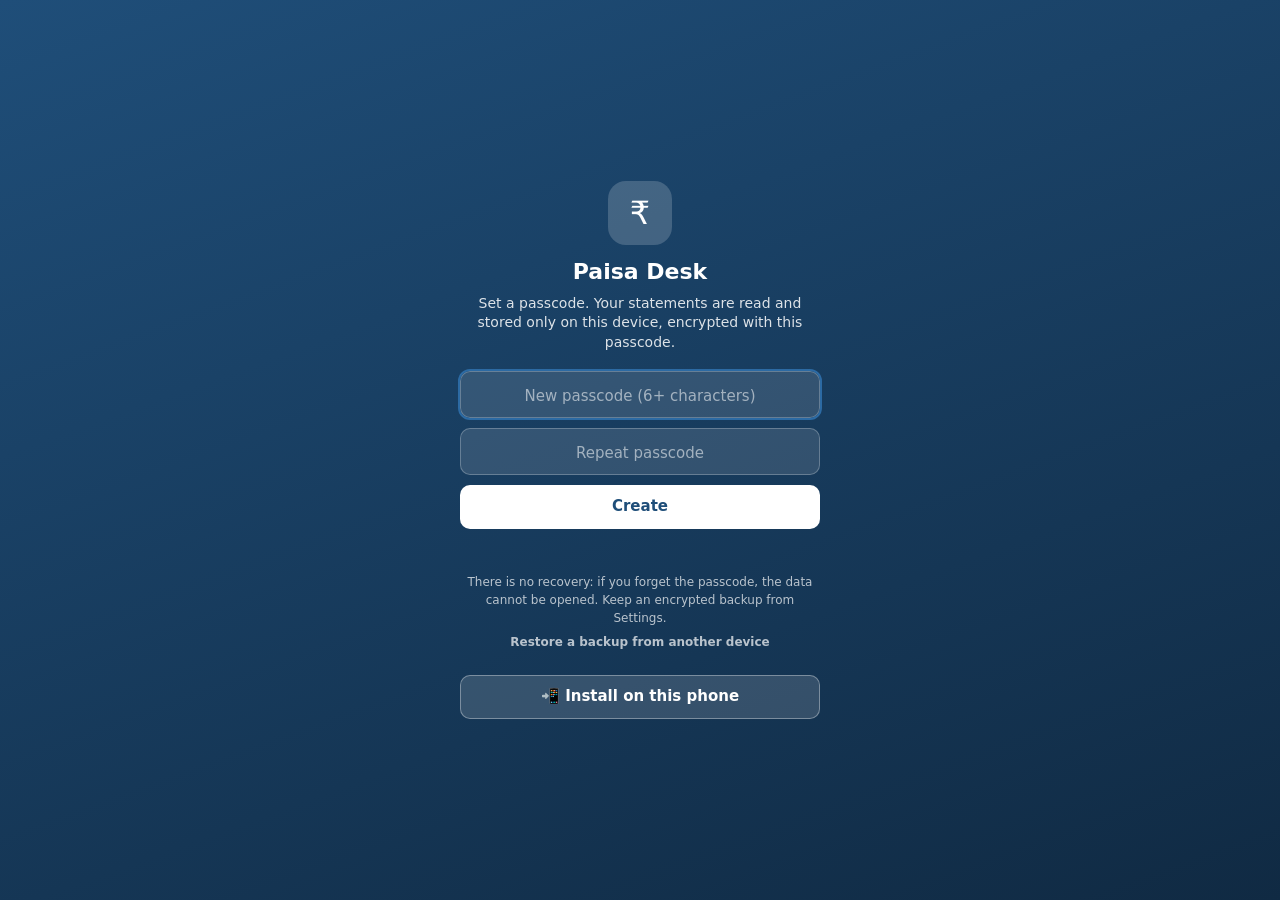
<file: index.html>
<!doctype html>
<html lang="en-IN">
<head>
  <meta charset="utf-8">
  <meta name="viewport" content="width=device-width, initial-scale=1, viewport-fit=cover">
  <meta name="theme-color" content="#1f4e79">
  <meta name="description" content="Personal money manager: bank, Paytm and CIBIL statements read on your own device.">
  <meta name="referrer" content="no-referrer">
  <meta http-equiv="Content-Security-Policy" content="default-src 'self'; script-src 'self' https://accounts.google.com/gsi/client; style-src 'self' 'unsafe-inline' https://accounts.google.com/gsi/style; img-src 'self' data: blob:; connect-src 'self' https://gmail.googleapis.com https://accounts.google.com/gsi/; worker-src 'self' blob:; frame-src https://accounts.google.com/gsi/; object-src 'none'; base-uri 'self'; form-action 'self'">
  <title>Paisa Desk</title>
  <link rel="manifest" href="manifest.json">
  <link rel="icon" href="icons/icon.svg" type="image/svg+xml">
  <link rel="apple-touch-icon" href="icons/icon-192.png">
  <link rel="stylesheet" href="styles.css">
</head>
<body>
  <div id="lock" class="lock" hidden></div>
  <div id="app" hidden>
    <header class="top">
      <div class="brand"><span class="logo">₹</span> Paisa Desk</div>
      <div class="top-r">
        <span id="saved" class="saved" aria-live="polite"></span>
        <button class="icon-btn" data-act="lock" aria-label="Lock">🔒</button>
        <button class="icon-btn" data-act="settings" aria-label="Settings">⚙️</button>
      </div>
    </header>
    <main id="view"></main>
    <nav class="tabs" id="tabs">
      <button data-tab="home"><span>🏠</span>Home</button>
      <button data-tab="spends"><span>📋</span>Spends</button>
      <button data-tab="import" class="tab-add"><span>⬆️</span>Import</button>
      <button data-tab="loans"><span>🏦</span>Loans</button>
      <button data-tab="plan"><span>🎯</span>Plan</button>
    </nav>
  </div>
  <div id="sheet" class="sheet" hidden><div class="sheet-bg" data-act="close"></div><div class="sheet-body" id="sheetBody"></div></div>
  <div id="toast" class="toast" hidden></div>
  <script src="vendor/pdf.min.js"></script>
  <script src="vendor/xlsx.full.min.js"></script>
  <script src="js/parse.js"></script>
  <script src="js/cibil.js"></script>
  <script src="js/cat.js"></script>
  <script src="js/store.js"></script>
  <script src="js/gmail.js"></script>
  <script src="js/app.js"></script>
</body>
</html>
</file>
<file: styles.css>
:root {
  --bg: #f4f6f9; --card: #ffffff; --ink: #14202e; --ink2: #4a5869; --muted: #7b8796; --line: #e3e8ef;
  --brand: #1f4e79; --brand2: #2c6aa3; --brandSoft: #e6eef7;
  --in: #2a78d6; --out: #e07a2f; --inv: #7a5bd1;
  --good: #1f8a4c; --warn: #b7791f; --bad: #c53030; --goodSoft: #e3f4ea; --warnSoft: #fbf1dc; --badSoft: #fbe5e5;
  --r: 14px; --shadow: 0 1px 2px rgba(20, 32, 46, .06), 0 2px 8px rgba(20, 32, 46, .05);
  color-scheme: light;
}
@media (prefers-color-scheme: dark) {
  :root {
    --bg: #0f1620; --card: #17212d; --ink: #e8edf3; --ink2: #b3bfcc; --muted: #8494a6; --line: #273445;
    --brand: #6ea8dc; --brand2: #8bbbe6; --brandSoft: #1c2d40;
    --in: #5b9be6; --out: #f0975a; --inv: #a08ae6;
    --good: #4cc27f; --warn: #e2b04a; --bad: #f07171; --goodSoft: #173325; --warnSoft: #3a2f17; --badSoft: #3d1d1d;
    --shadow: none; color-scheme: dark;
  }
}
* { box-sizing: border-box; }
html, body { margin: 0; background: var(--bg); color: var(--ink); font: 15px/1.4 system-ui, -apple-system, "Segoe UI", Roboto, sans-serif; -webkit-text-size-adjust: 100%; }
button, input, select, textarea { font: inherit; color: inherit; }
button { cursor: pointer; }
[hidden] { display: none !important; }
.num { font-variant-numeric: tabular-nums; }

/* top bar + tabs */
.top { position: sticky; top: 0; z-index: 5; display: flex; align-items: center; justify-content: space-between; padding: calc(10px + env(safe-area-inset-top)) 16px 10px; background: var(--brand); color: #fff; }
@media (prefers-color-scheme: dark) { .top { background: #13283d; } }
.brand { font-weight: 700; font-size: 17px; display: flex; align-items: center; gap: 8px; }
.logo { display: inline-grid; place-items: center; width: 28px; height: 28px; border-radius: 8px; background: rgba(255, 255, 255, .18); font-size: 16px; }
.top-r { display: flex; align-items: center; gap: 4px; }
.saved { font-size: 12px; opacity: .8; margin-right: 4px; }
.icon-btn { background: none; border: 0; width: 40px; height: 40px; border-radius: 10px; font-size: 18px; }
.icon-btn:hover { background: rgba(255, 255, 255, .12); }
main { max-width: 760px; margin: 0 auto; padding: 14px 16px calc(96px + env(safe-area-inset-bottom)); }
.tabs { position: fixed; bottom: 0; left: 0; right: 0; z-index: 5; display: flex; justify-content: center; background: var(--card); border-top: 1px solid var(--line); padding-bottom: env(safe-area-inset-bottom); }
.tabs button { flex: 1; max-width: 150px; background: none; border: 0; padding: 8px 2px 9px; font-size: 11.5px; color: var(--muted); display: flex; flex-direction: column; align-items: center; gap: 2px; }
.tabs button span { font-size: 19px; filter: grayscale(1); opacity: .7; }
.tabs button.on { color: var(--brand); font-weight: 600; }
.tabs button.on span { filter: none; opacity: 1; }

/* building blocks */
h2 { font-size: 17px; margin: 22px 0 10px; }
h2:first-child { margin-top: 4px; }
h3 { font-size: 15px; margin: 0 0 8px; }
.card { background: var(--card); border-radius: var(--r); box-shadow: var(--shadow); border: 1px solid var(--line); padding: 14px; margin-bottom: 12px; }
.muted { color: var(--muted); }
.small { font-size: 13px; }
.tiny { font-size: 12px; }
.row { display: flex; align-items: center; gap: 10px; }
.between { justify-content: space-between; }
.wrap { flex-wrap: wrap; }
.grow { flex: 1; min-width: 0; }
.right { text-align: right; }
.ellip { white-space: nowrap; overflow: hidden; text-overflow: ellipsis; }
.btn { border: 1px solid var(--line); background: var(--card); border-radius: 10px; padding: 10px 14px; min-height: 44px; font-weight: 600; }
.btn.pri { background: var(--brand); border-color: var(--brand); color: #fff; }
@media (prefers-color-scheme: dark) { .btn.pri { color: #0f1620; } }
.btn.danger { color: var(--bad); }
.btn.sm { min-height: 34px; padding: 6px 10px; font-size: 13px; }
.btn.block { width: 100%; }
.btn:disabled { opacity: .5; cursor: default; }
.link { background: none; border: 0; color: var(--brand); font-weight: 600; padding: 6px 0; }
input[type=text], input[type=number], input[type=password], input[type=date], input[type=search], select, textarea {
  width: 100%; border: 1px solid var(--line); background: var(--bg); border-radius: 10px; padding: 10px 12px; min-height: 44px;
}
input:focus, select:focus, textarea:focus { outline: 2px solid var(--brand2); outline-offset: 0; }
label.f { display: block; font-size: 13px; color: var(--ink2); margin: 10px 0 4px; }
.grid2 { display: grid; grid-template-columns: 1fr 1fr; gap: 10px; }
.chips { display: flex; gap: 6px; overflow-x: auto; padding-bottom: 4px; scrollbar-width: none; }
.chip { flex: none; border: 1px solid var(--line); background: var(--card); border-radius: 999px; padding: 6px 12px; font-size: 13px; white-space: nowrap; }
.chip.on { background: var(--brand); color: #fff; border-color: var(--brand); }
@media (prefers-color-scheme: dark) { .chip.on { color: #0f1620; } }
.pill { display: inline-block; border-radius: 999px; padding: 2px 8px; font-size: 12px; font-weight: 600; }
.pill.good { background: var(--goodSoft); color: var(--good); }
.pill.warn { background: var(--warnSoft); color: var(--warn); }
.pill.bad { background: var(--badSoft); color: var(--bad); }
.pill.info { background: var(--brandSoft); color: var(--brand); }

/* month switcher */
.month { display: flex; align-items: center; justify-content: space-between; margin-bottom: 12px; }
.month b { font-size: 17px; }
.month button { width: 44px; height: 40px; border-radius: 10px; border: 1px solid var(--line); background: var(--card); font-size: 18px; }

/* KPI tiles */
.tiles { display: grid; grid-template-columns: 1fr 1fr; gap: 10px; margin-bottom: 12px; }
.tile { background: var(--card); border: 1px solid var(--line); border-radius: var(--r); padding: 12px 14px; box-shadow: var(--shadow); }
.tile .k { font-size: 12.5px; color: var(--muted); }
.tile .v { font-size: 22px; font-weight: 700; margin-top: 2px; }
.tile .s { font-size: 12px; color: var(--ink2); margin-top: 2px; }
@media (min-width: 640px) { .tiles { grid-template-columns: repeat(4, 1fr); } }

/* alerts */
.alert { display: flex; gap: 10px; align-items: flex-start; padding: 10px 12px; border-radius: 12px; margin-bottom: 8px; font-size: 14px; }
.alert.bad { background: var(--badSoft); } .alert.warn { background: var(--warnSoft); } .alert.info { background: var(--brandSoft); } .alert.good { background: var(--goodSoft); }
.alert .ic { font-size: 16px; line-height: 1.3; }

/* bars */
.bar { height: 8px; border-radius: 99px; background: var(--line); overflow: hidden; }
.bar > i { display: block; height: 100%; border-radius: 99px; background: var(--brand2); }
.bar > i.warn { background: var(--warn); } .bar > i.bad { background: var(--bad); } .bar > i.good { background: var(--good); }
.catrow { display: grid; grid-template-columns: 26px 1fr auto; gap: 4px 10px; align-items: center; padding: 8px 0; border-bottom: 1px solid var(--line); background: none; border-left: 0; border-right: 0; border-top: 0; width: 100%; text-align: left; }
.catrow:last-child { border-bottom: 0; }
.catrow .bar { grid-column: 2 / 4; height: 6px; }
.catrow .bar > i { background: var(--out); }

/* chart */
.chart svg { width: 100%; height: auto; display: block; overflow: visible; }
.chart .ax { font-size: 10.5px; fill: var(--muted); }
.legend { display: flex; gap: 14px; font-size: 12.5px; color: var(--ink2); margin: 2px 0 8px; }
.legend i { display: inline-block; width: 10px; height: 10px; border-radius: 3px; margin-right: 5px; vertical-align: -1px; }
.tip { position: fixed; z-index: 30; pointer-events: none; background: var(--ink); color: var(--bg); font-size: 12.5px; padding: 6px 9px; border-radius: 8px; white-space: nowrap; box-shadow: 0 4px 14px rgba(0, 0, 0, .2); }

/* transactions */
.day { font-size: 12.5px; color: var(--muted); font-weight: 600; margin: 14px 2px 6px; display: flex; justify-content: space-between; }
.tx { display: grid; grid-template-columns: 34px 1fr auto; gap: 10px; align-items: center; padding: 10px 12px; background: var(--card); border: 1px solid var(--line); border-radius: 12px; margin-bottom: 6px; width: 100%; text-align: left; }
.tx .ic { width: 34px; height: 34px; border-radius: 10px; background: var(--brandSoft); display: grid; place-items: center; font-size: 16px; }
.tx .m { font-weight: 600; }
.tx .d { font-size: 12px; color: var(--muted); }
.tx .a { font-weight: 700; text-align: right; }
.tx .a.in { color: var(--good); }
.tx .a.x { color: var(--muted); font-weight: 500; }
.filters { display: grid; gap: 8px; margin-bottom: 8px; }
.filters .grid3 { display: grid; grid-template-columns: repeat(3, 1fr); gap: 8px; }
.filters select { min-height: 40px; padding: 6px 8px; font-size: 13px; }
.sumbar { display: flex; gap: 14px; font-size: 13px; color: var(--ink2); margin: 6px 2px; flex-wrap: wrap; }

/* import */
.drop { border: 2px dashed var(--line); border-radius: var(--r); padding: 26px 16px; text-align: center; background: var(--card); }
.drop.over { border-color: var(--brand2); background: var(--brandSoft); }
.drop .big { font-size: 34px; }
.prev table { width: 100%; border-collapse: collapse; font-size: 12.5px; margin-top: 8px; }
.prev td { padding: 5px 4px; border-bottom: 1px solid var(--line); vertical-align: top; }
.prev td.r { text-align: right; white-space: nowrap; }
.kv { display: grid; grid-template-columns: auto 1fr; gap: 4px 12px; font-size: 13.5px; }
.kv dt { color: var(--muted); } .kv dd { margin: 0; font-weight: 600; text-align: right; }
.tbl-wrap { overflow-x: auto; }

/* loans */
.score { display: flex; align-items: center; gap: 16px; }
.gauge { width: 92px; height: 92px; border-radius: 50%; display: grid; place-items: center; flex: none; }
.gauge b { font-size: 24px; display: block; text-align: center; line-height: 1; }
.gauge span { font-size: 11px; color: var(--muted); }
.loan .top-l { display: flex; justify-content: space-between; gap: 10px; }
.loan .name { font-weight: 700; }
.loan .facts { display: grid; grid-template-columns: repeat(3, 1fr); gap: 8px; margin-top: 10px; font-size: 13px; }
.loan .facts div span { display: block; font-size: 11.5px; color: var(--muted); }

/* sheet */
.sheet { position: fixed; inset: 0; z-index: 20; display: flex; align-items: flex-end; justify-content: center; }
.sheet-bg { position: absolute; inset: 0; background: rgba(8, 14, 22, .45); }
.sheet-body { position: relative; width: 100%; max-width: 560px; max-height: 88vh; overflow-y: auto; background: var(--card); border-radius: 18px 18px 0 0; padding: 18px 16px calc(18px + env(safe-area-inset-bottom)); animation: up .18s ease-out; }
@media (min-width: 640px) { .sheet { align-items: center; } .sheet-body { border-radius: 18px; } }
@keyframes up { from { transform: translateY(30px); opacity: .5; } to { transform: none; opacity: 1; } }
.sheet-body h3 { font-size: 17px; margin-bottom: 4px; }
.catgrid { display: grid; grid-template-columns: repeat(auto-fill, minmax(140px, 1fr)); gap: 6px; margin-top: 8px; }
.catgrid button { border: 1px solid var(--line); background: var(--bg); border-radius: 10px; padding: 8px; text-align: left; font-size: 13px; min-height: 40px; }
.catgrid button.on { border-color: var(--brand); background: var(--brandSoft); font-weight: 600; }
.switch { display: flex; align-items: center; gap: 10px; padding: 10px 0; font-size: 14px; }
.switch input { width: 20px; height: 20px; }

/* lock */
.lock { min-height: 100vh; display: grid; place-items: center; padding: 24px 16px; background: linear-gradient(160deg, #1f4e79, #102a43); color: #fff; }
.lock .box { width: 100%; max-width: 360px; text-align: center; }
.lock .logo { width: 64px; height: 64px; font-size: 32px; border-radius: 18px; margin: 0 auto 12px; }
.lock h1 { font-size: 22px; margin: 0 0 6px; }
.lock p { opacity: .85; font-size: 14px; margin: 0 0 18px; }
.lock input { background: rgba(255, 255, 255, .12); border-color: rgba(255, 255, 255, .25); color: #fff; text-align: center; font-size: 18px; letter-spacing: 2px; margin-bottom: 10px; }
.lock input::placeholder { color: rgba(255, 255, 255, .55); letter-spacing: 0; font-size: 15px; }
.lock .btn { width: 100%; background: #fff; color: #1f4e79; border: 0; }
.lock .err { color: #ffb3b3; min-height: 20px; font-size: 13.5px; margin-top: 8px; }
.lock .fine { font-size: 12px; opacity: .7; margin-top: 16px; line-height: 1.5; }

.toast { position: fixed; left: 50%; bottom: calc(84px + env(safe-area-inset-bottom)); transform: translateX(-50%); background: var(--ink); color: var(--bg); padding: 10px 16px; border-radius: 10px; font-size: 14px; z-index: 40; max-width: 90vw; }
.empty { text-align: center; padding: 30px 12px; color: var(--muted); }
.empty .big { font-size: 40px; margin-bottom: 6px; }
</file>
